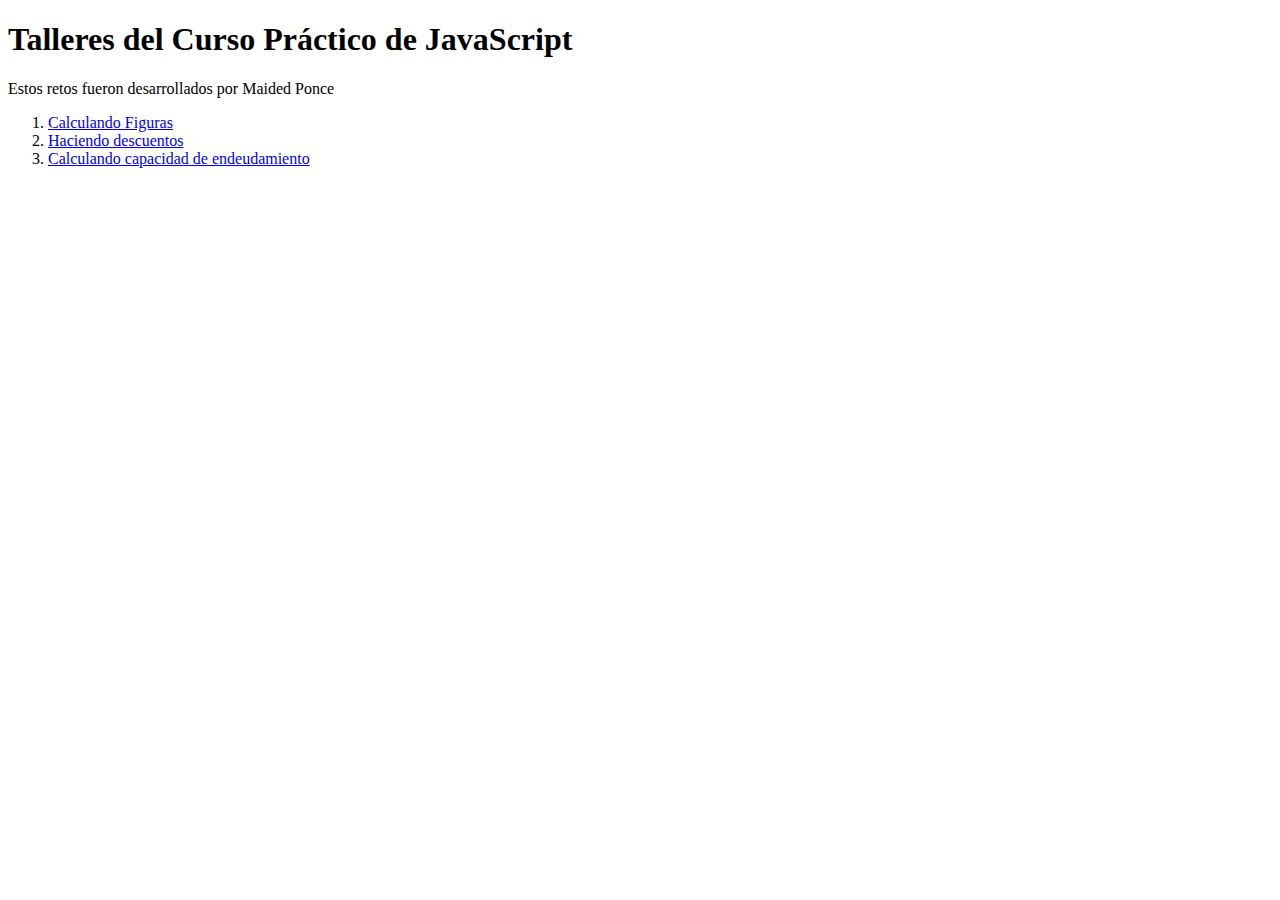
<file: index.html>
<!DOCTYPE html>
<html lang="en">
<head>
    <meta charset="UTF-8">
    <meta http-equiv="X-UA-Compatible" content="IE=edge">
    <meta name="viewport" content="width=device-width, initial-scale=1.0">
    <title>Home | Curso Práctico de JavaScript</title>
</head>
<body>
    <header>
        <h1>
            Talleres del Curso Práctico de JavaScript
        </h1>
        <p>Estos retos fueron desarrollados por Maided Ponce</p>
    </header>

    <section>
        <nav>
            <ol>
                <li>
                    <a href="./figuras/figuras.html">Calculando Figuras</a>
                </li>
                <li>
                    <a href="./descuentos/descuentos.html">Haciendo descuentos</a>
                </li>
                <li>
                    <a href="./capacidadEndeudamiento/cpEndeudamiento.html">Calculando capacidad de endeudamiento</a>
                </li>
            </ol>
        </nav>
    </section>
</body>
</html>
</file>
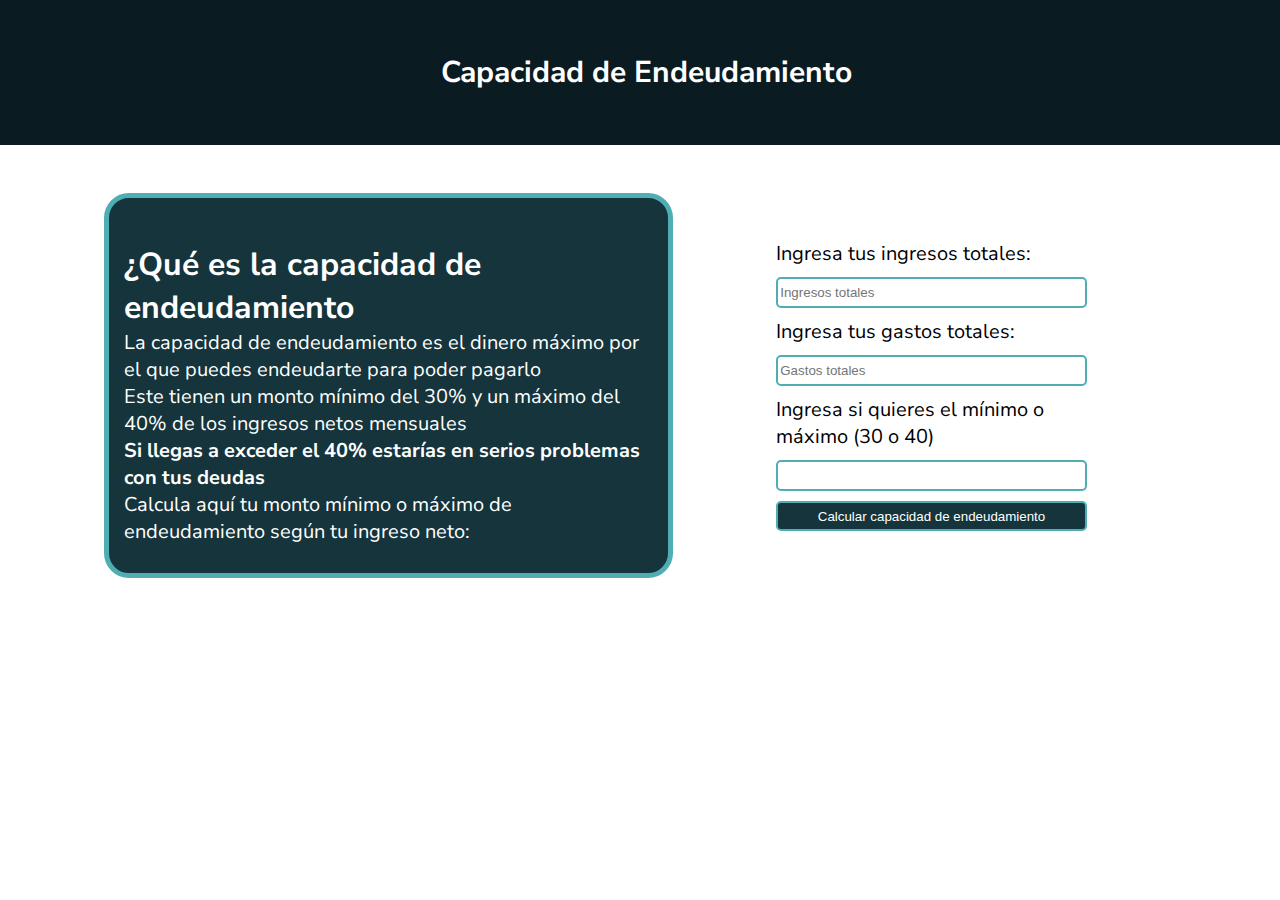
<file: capacidadEndeudamiento/cpEndeudamiento.html>
<!DOCTYPE html>
<html lang="en">

<head>
    <meta charset="UTF-8">
    <meta http-equiv="X-UA-Compatible" content="IE=edge">
    <meta name="viewport" content="width=device-width, initial-scale=1.0">
    <link rel="preconnect" href="https://fonts.googleapis.com">
    <link rel="preconnect" href="https://fonts.gstatic.com" crossorigin>
    <link href="https://fonts.googleapis.com/css2?family=Nunito+Sans:wght@200&display=swap" rel="stylesheet">
    <link rel="stylesheet" href="cpEndeudamiento.css">
    <title>Capacidad de Endeudamiento</title>
</head>

<body>
    <header class="header">
        <h1>Capacidad de Endeudamiento</h1>
    </header>

    <section class="section">
        <div class="section__let">
            <h1>¿Qué es la capacidad de endeudamiento</h1>
            <p>La capacidad de endeudamiento es el dinero máximo por el que puedes endeudarte para poder pagarlo</p>
            <p>Este tienen un monto mínimo del 30% y un máximo del 40% de los ingresos netos mensuales</p>
            <b>Si llegas a exceder el 40% estarías en serios problemas con tus deudas</b>
            <p>Calcula aquí tu monto mínimo o máximo de endeudamiento según tu ingreso neto:</p>
        </div>
    </section>

    <section class="section2">
        <form class="form">
            <label for="inputIngresos">Ingresa tus ingresos totales:</label>
            <input id="inputIngresos" type="number" placeholder="Ingresos totales" />

            <label for="inputGastos">Ingresa tus gastos totales:</label>
            <input id="inputGastos" type="number" placeholder="Gastos totales" />

            <label for="minMax">Ingresa si quieres el mínimo o máximo (30 o 40)</label>
            <input id="minMax" type="text" />

            <button type="button" onclick="cpEndeudamiento()">Calcular capacidad de endeudamiento</button>
        </form>
        <p id="result"></p>
    </section>
    <script src="./cpEndeudamiento.js"></script>
</body>

</html>
</file>
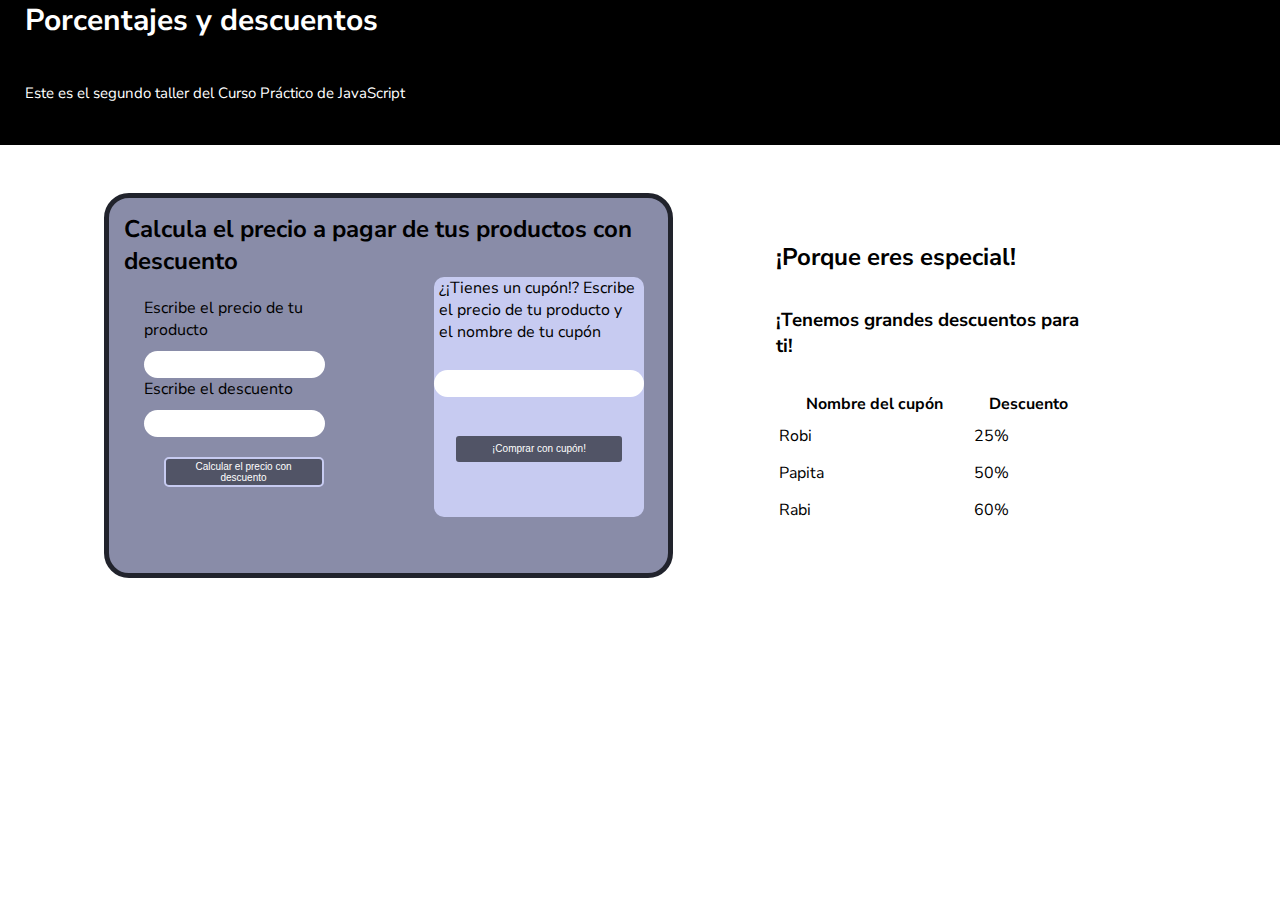
<file: descuentos/descuentos.html>
<!DOCTYPE html>
<html lang="en">

<head>
    <meta charset="UTF-8">
    <meta http-equiv="X-UA-Compatible" content="IE=edge">
    <meta name="viewport" content="width=device-width, initial-scale=1.0">
    <link rel="stylesheet" href="descuentos.css">
    <link rel="preconnect" href="https://fonts.googleapis.com">
    <link rel="preconnect" href="https://fonts.gstatic.com" crossorigin>
    <link href="https://fonts.googleapis.com/css2?family=Nunito+Sans:wght@200&display=swap" rel="stylesheet">
    <title>Porcentajes y descuentos | Curso Práctico de JavaScript</title>
</head>

<body>
    <header class="header">
        <h1>
            Porcentajes y descuentos
        </h1>
        <p>Este es el segundo taller del Curso Práctico de JavaScript</p>
    </header>
    <section class="section">
        <h2>Calcula el precio a pagar de tus productos con descuento</h2>
        <form class="price__form">
            <div class="price__form--sec">
                <label for="InputPrince">Escribe el precio de tu producto</label>
                <input id="InputPrice" type="number" />

                <label for="InputDiscount">Escribe el descuento</label>
                <input id="InputDiscount" type="number" />

                <button type="button" onclick="onClickButtonPriceDiscount()">Calcular el precio con descuento</button>
                <p id="ResultP"></p>
            </div>

            <div class="price__form--sec2">
                <label for="InputCupon">¿¡Tienes un cupón!? Escribe el precio de tu producto y el nombre de tu
                    cupón</label>
                <input id="InputCupon" type="text" />
                <button type="button" onclick="aplicarCupon()">¡Comprar con cupón!</button>
                <p id="ResultCupon"></p>
            </div>
        </form>
    </section>
    <section class="section2">
        <h2>¡Porque eres especial!</h2>
        <h3>¡Tenemos grandes descuentos para ti!</h3>
        <table>
            <thead>
                <tr>
                    <th>
                        Nombre del cupón
                    </th>
                    <th>
                        Descuento
                    </th>
                </tr>
            </thead>

            <tbody>
                <tr>
                    <td>
                        Robi
                    </td>
                    <td>
                        25%
                    </td>
                </tr>

                <tr>
                    <td>
                        Papita
                    </td>
                    <td>
                        50%
                    </td>
                </tr>

                <tr>
                    <td>
                        Rabi
                    </td>
                    <td>
                        60%
                    </td>
                </tr>
            </tbody>
        </table>
    </section>
    <script src="./descuentos.js"></script>
</body>

</html>
</file>
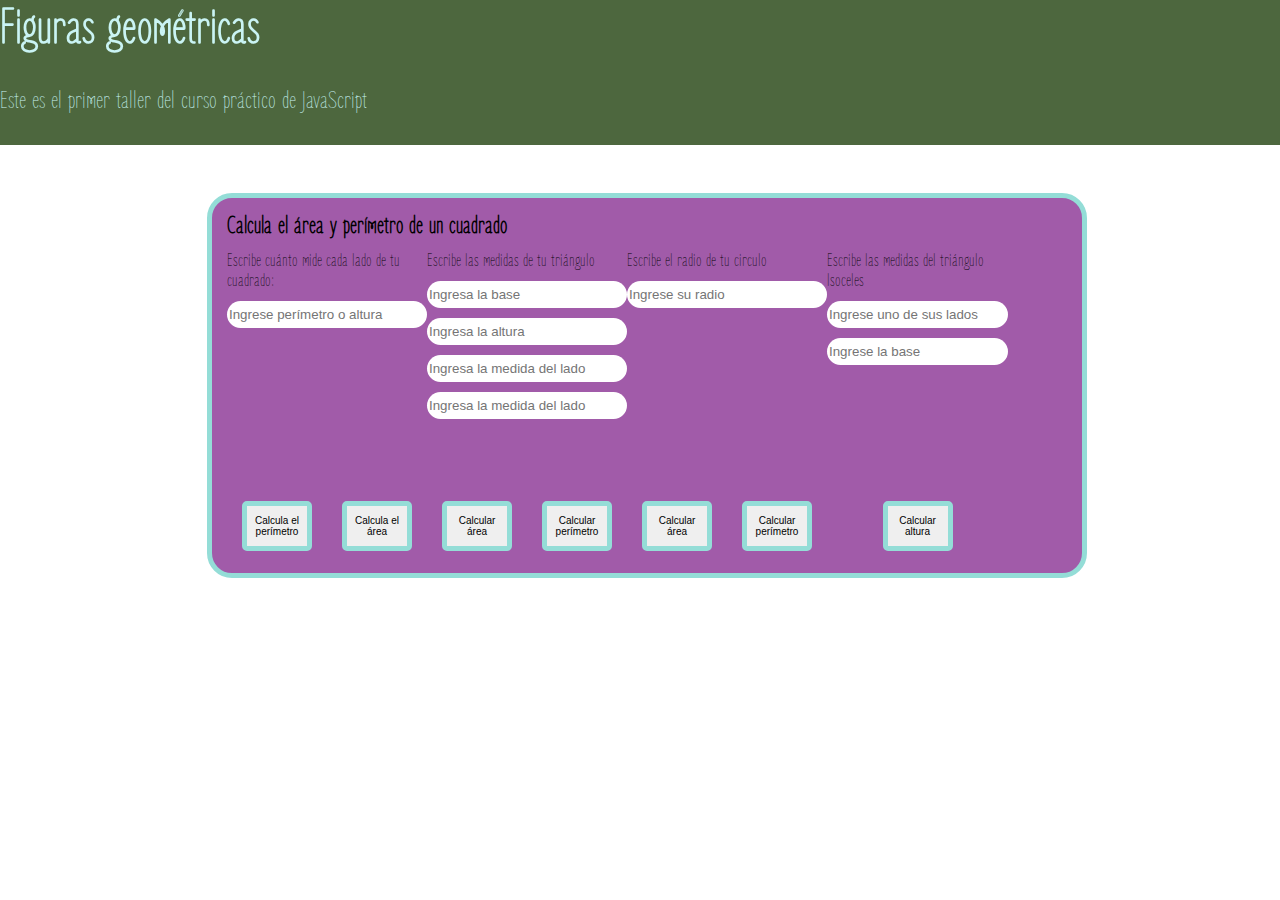
<file: figuras/figuras.html>
<!DOCTYPE html>
<html lang="en">

<head>
    <meta charset="UTF-8">
    <meta http-equiv="X-UA-Compatible" content="IE=edge">
    <meta name="viewport" content="width=device-width, initial-scale=1.0">
    <link rel="stylesheet" href="figuras.css">
    <link rel="preconnect" href="https://fonts.googleapis.com">
    <link rel="preconnect" href="https://fonts.gstatic.com" crossorigin>
    <link href="https://fonts.googleapis.com/css2?family=Zen+Loop&display=swap" rel="stylesheet">
    <title>Figuras geométricas | Curso Práctico de JavaScript</title>
</head>

<body>
    <header class="header">
        <h1 class="header__title">
            Figuras geométricas
        </h1>
        <p class="header__p">Este es el primer taller del curso práctico de JavaScript</p>
    </header>

    <section class="figs">
        <h2 class="figs__title">Calcula el área y perímetro de un cuadrado</h2>
        <form class="figs__form">
            <div class="figs__form--div">
                <label for=InputCuadrado>
                    Escribe cuánto mide cada lado de tu cuadrado:
                </label>

                <input placeholder="Ingrese perímetro o altura" id="InputCuadrado" type="number" />
                <p id='containerCuadrado'></p>
                <div class="buton">
                    <button type="button" onclick="calcularPerimetroCuadrado()">Calcula el perímetro</button>
                    <button type="button" onclick="calcularAreaCuadrado()">Calcula el área</button>
                </div>
            </div>

            <div class="figs__form--div" id="pen">
                <label for=baseTriangulo>
                    Escribe las medidas de tu triángulo
                </label>

                <input id="baseTriangulo" placeholder="Ingresa la base" type="number" />
                <input id="alturaTriangulo" placeholder="Ingresa la altura" type="number" />
                <input id="ladoTriangulo1" placeholder="Ingresa la medida del lado" type="number" />
                <input id="ladoTriangulo2" placeholder="Ingresa la medida del lado" type="number" />
                <p id='containerTriangulo'></p>

                <div class="buton">
                    <button type="button" onclick="calcularAreaTriangulo()">Calcular área</button>
                    <button type="button" onclick="calcularperimetroTriangulo()">Calcular perímetro</button>
                </div>
            </div>

            <div class="figs__form--div">
                <label for="">
                    Escribe el radio de tu circulo
                </label>

                <input id="radio" placeholder="Ingrese su radio" type="number" />

                <p id='containerCirculo'></p>
                <div class="buton">
                    <button type="button" onclick="calcularAreaCirculo()">Calcular área</button>
                    <button type="button" onclick="calcularPerimetroCirculo()">Calcular perímetro</button>
                </div>
            </div>

            <div class="figs__form--div">
                <label>
                    Escribe las medidas del triángulo Isoceles
                </label>
                <input id="isocelesHip" placeholder="Ingrese uno de sus lados" type="number" />
                <input id="isocelesCat" placeholder="Ingrese la base" type="number" />

                <p id='containerIsoceles'></p>
                <div class="buton">
                    <button type="button" onclick="calcularAlturaIsoceles()">Calcular altura</button>
                </div>
            </div>
        </form>
    </section>
    <script src="figurasFunc.js"></script>
</body>

</html>
</file>
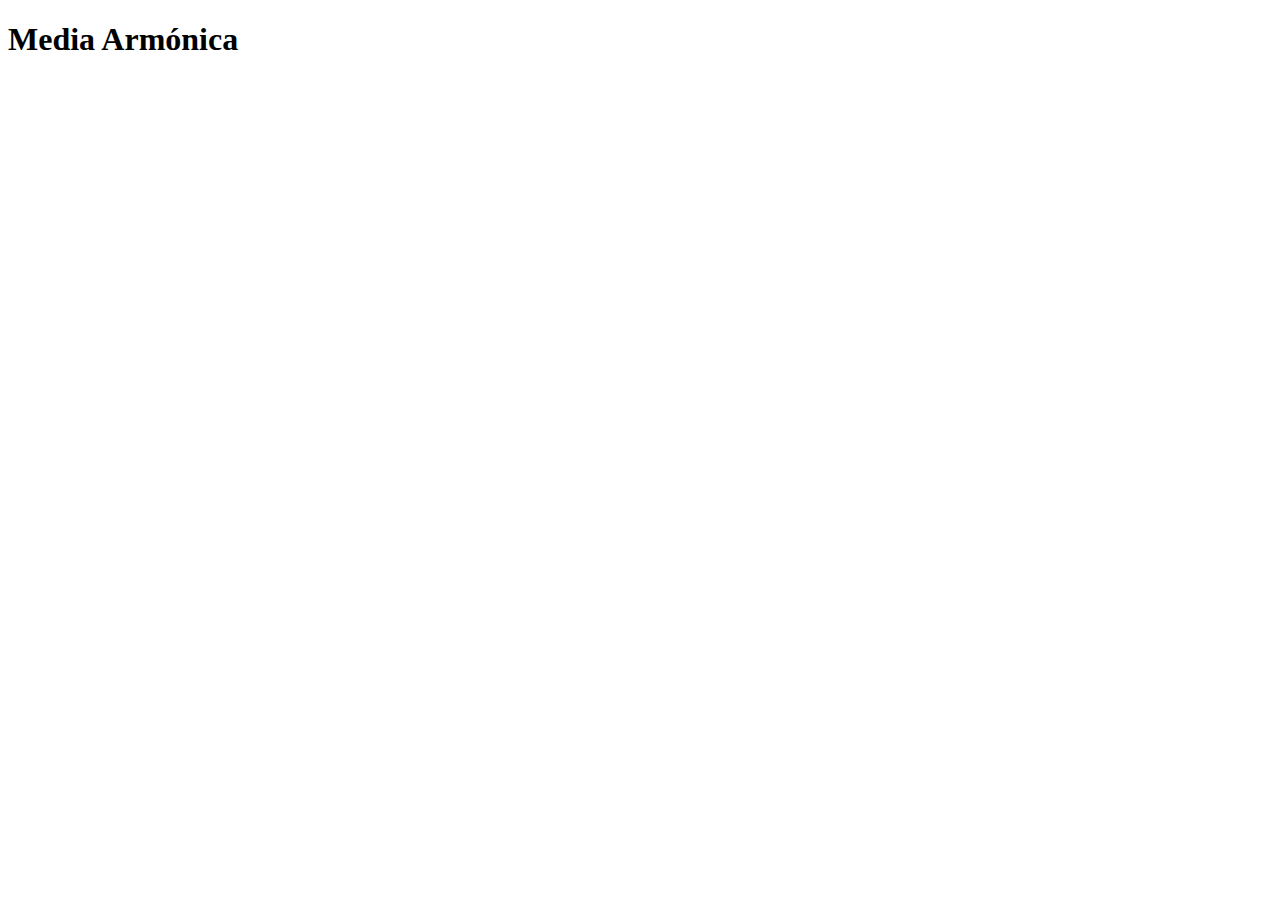
<file: mediaArmonica/mediaArmonica.html>
<!DOCTYPE html>
<html lang="en">
<head>
    <meta charset="UTF-8">
    <meta http-equiv="X-UA-Compatible" content="IE=edge">
    <meta name="viewport" content="width=device-width, initial-scale=1.0">
    <title>Media Armónica</title>
</head>
<body>
    <h1>Media Armónica</h1>
    <script src="./mediaArmónica.js"></script>
</body>
</html>
</file>
<file: capacidadEndeudamiento/cpEndeudamiento.css>
body {
    margin: 0;
    display: grid;
    grid-template-columns: repeat(25, 51.75px);
    grid-template-rows: repeat(13, 48.2px);
    font-family: 'Nunito Sans', sans-serif;
}

.header {
    background: #0A1C22;
    color: white;
    display: grid;
    grid-column: 1/26;
    grid-row: 1/4;
    font-size: 15px;
    padding: 0 25px
}

.header h1 {
    margin: auto;
}

h1,
h2,
h3,
p {
    margin: 0;
}

.section {
    color: white;
    display: grid;
    grid-column: 3 / 14;
    grid-row: 5 / 13;
    background: #15343c;
    border: 5px solid #4eaeb4;
    border-radius: 25px;
    padding: 15px;
}

.section2 {
    display: grid;
    grid-column: 16/22;
    grid-row: 5/13;
    margin: auto;
    font-size: 20px;
}

.section2 form {
    display: flex;
    flex-direction: column;
}

.section2>p {
    color: #367c85;
    font-weight: bold;
}

input[type="number"] {
    -webkit-appearance: textfield;
    -moz-appearance: textfield;
}

.form input {
    margin: 10px 0;
}

.form button {
    background: #15343c;
    cursor: pointer;
    color: white;
    border: 2px solid #4eaeb4;
    border-radius: 5px;
    height: 30px;
}

.section__let p,
b {
    font-size: 20px;
}

.section__let {
    margin: 30px 0 0 0;
}

input {
    border: 2px solid #4eaeb4;
    border-radius: 5px;
    height: 25px;
    margin: 10px 0 0;
}


@media only screen and (max-width: 1080px) {
    body {
        grid-template-columns: repeat(5, 72px);
        grid-template-rows: repeat(10, 74px);
    }

    .header {
        display: grid;
        grid-column: 1/6;
        grid-row: 1/4;
        font-size: 14px;
    }

    .section {
        display: grid;
        font-size: 15px;
        grid-column: 1 / 6;
        grid-row: 5 / 7;
    }

    .section__let p,
    b {
        font-size: 15px;
    }

    .section__let {
        margin: 0;
    }

    .section2 {
        display: grid;
        grid-column: 1/6;
        grid-row: 7/10;
        font-size: 15px;
    }

    input {
        width: 200px;
        height: 15px;
    }

    .form button {
        width: 200px;
        height: 25px;
        font-size: 15px;
    }
}

@media only screen and (max-width: 768px) {
    body {
        grid-template-columns: repeat(10, 76.8px);
        grid-template-rows: repeat(10, 104.2px);
    }

    .header {
        grid-column: 1/11;
        grid-row: 1/3;
        font-size: 18px;
    }

    .section {
        grid-column: 2 / 7;
        grid-row: 4 / 8;
        padding: 5px;
    }

    .section2 {
        grid-column: 8/8;
        grid-row: 2/10;
    }
}
</file>
<file: descuentos/descuentos.css>
body {
    margin: 0;
    display: grid;
    grid-template-columns: repeat(25, 51.75px);
    grid-template-rows: repeat(13, 48.2px);
    font-family: 'Nunito Sans', sans-serif;
}

h1,
h2,
h3,
p {
    margin: 0;
}

.header {
    background: #000000;
    color: white;
    display: grid;
    grid-column: 1/26;
    grid-row: 1/4;
    font-size: 15px;
    padding: 0 25px
}

.section {
    display: grid;
    grid-column: 3 / 14;
    grid-row: 5 / 13;
    background: #898ca8;
    border: 5px solid #21232c;
    border-radius: 25px;
    padding: 15px;
}

.section2 {
    display: grid;
    grid-column: 16/22;
    grid-row: 6/12;
}

.price__form--sec,
.price__form--sec2 {
    margin: auto;
    width: 200px;
}

.price__form--sec {
    margin: 20px;
    height: 250px;
}

.price__form--sec2 {
    display: grid;
    background: #c7cbf1;
    grid-column: 7/11;
    grid-row: 1/6;
    height: 240px;
    width: 210px;
    border-radius: 10px;
}

.price__form--sec2 label {
    margin: 0 5px;
}

.price__form {
    display: grid;
    grid-template-columns: repeat(10, 51.75px);
    width: 540px;
    height: 300px;
    grid-template-rows: repeat(6, 48.2px);
}

input {
    border: 0;
    border-radius: 25px;
    height: 25px;
    margin: 10px 0 0;
}

button {
    background: #515466;
    height: 30px;
    margin: 20px;
    font-size: 10px;
    cursor: pointer;
    color: white;
    border: 2px solid #c7cbf1;
    border-radius: 5px;
}

input[type="number"] {
    -webkit-appearance: textfield;
    -moz-appearance: textfield;
}

.section2 h3 {
    height: 50px;
}

th {
    text-align: -moz-left;
}

@media only screen and (max-width: 375px) {
    body {
        grid-template-columns: repeat(5, 72px);
        grid-template-rows: repeat(10, 74px);
    }

    .header {
        grid-column: 1/6;
        grid-row: 1/3;
        font-size: 18px;
    }

    .section {
        grid-column: 1 / 6;
        grid-row: 3 / 8;
        margin: 10px 0 0;
    }

    .price__form--sec {
        display: flex;
        flex-direction: column;
        height: 180px;
        width: 180px;
    }

    input {
        width: 60px;
    }

    .price__form--sec2 {
        display: grid;
        font-size: 10px;
        grid-column: 4/6;
        height: 140px;
        width: 110px;
    }

    .price__form--sec2 input {
        height: 15px;
        margin: 10px 0 0 10px;
    }

    .price__form {
        display: grid;
        grid-template-columns: repeat(5, 66px);
        width: 330px;
        height: 200px;
        grid-template-rows: repeat(4, 50px);
    }

    .section2 {
        display: grid;
        grid-column: 1/6;
        grid-row: 8/11;
        width: 360px;
        height: 190px;
    }
}

@media only screen and (max-width: 768px) {
    body {
        grid-template-columns: repeat(10, 76.8px);
        grid-template-rows: repeat(10, 104.2px);
    }

    .header {
        grid-column: 1/11;
    }

    .section {
        grid-column: 1 / 6;
        margin: 10px 0 0 30px;
    }

    .section2 {
        grid-column: 6/8;
        grid-row: 4/11;
        margin: 0 0 0 20px;
    }
}
</file>
<file: figuras/figuras.css>
body {
    margin: 0;
    font-family: 'Zen Loop', cursive;
    display: grid;
    grid-template-columns: repeat(25, 51.75px);
    grid-template-rows: repeat(13, 48.2px);
}

.header {
    background: #4D673E;
    color: #CAF4F4;
    display: grid;
    grid-column: 1/26;
    grid-row: 1/4;
    font-size: 25px;
}

.header__title {
    margin: 0;
}

.figs {
    display: grid;
    grid-column: 5 / 22;
    grid-row: 5 / 13;
    background: #A15BA9;
    border: 5px solid #94DDD7;
    border-radius: 25px;
    padding: 15px;
}

.figs__title {
    margin: 0;
    width: 300px;
    height: 30px;
}

.figs__form {
    display: flex;
    align-items: center;
    justify-content: space-between;
    width: 777px;
    height: 300px;
}

#containerCuadrado,
#containerTriangulo,
#containerCirculo,
#containerIsoceles {
    display: flex;
    margin: auto 0 0;
    height: 30px;
}

#InputCuadrado,
#baseTriangulo,
#alturaTriangulo,
#ladoTriangulo1,
#ladoTriangulo2,
#radio,
#isocelesHip,
#isocelesCat {
    border: 0;
    border-radius: 25px;
    height: 25px;
    margin: 10px 0 0;
}

.figs__form--div {
    height: 300px;
    display: flex;
    flex-direction: column;
    width: 210px;
    font-size: 18px;
}

#containerCuadrado>p {
    margin: 0 15px 0 0;
}

#containerTriangulo>p {
    margin: 0 15px 0 0;
}

#containerCirculo>p {
    margin: 0 15px 0 0;
}

#containerIsoceles>p {
    margin: 0 15px 0 0;
}

input[type="number"] {
    -webkit-appearance: textfield;
    -moz-appearance: textfield;
}

button {
    border: 5px solid #94DDD7;
    border-radius: 5px;
    width: 150px;
}

.buton {
    display: flex;
    justify-content: center;
}

.buton>button {
    width: 70px;
    height: 50px;
    margin: 0 15px;
    font-size: 10px;
    cursor: pointer;
}

@media only screen and (max-width: 375px) {
    body {
        grid-template-columns: repeat(5, 72px);
        grid-template-rows: repeat(10, 74px);
    }

    .header {
        grid-column: 1/6;
        grid-row: 1/3;
    }

    .figs {
        display: grid;
        grid-column: 1 / 6;
        grid-row: 3 / 11;
        margin: 8px 0 0 0;
    }

    .figs__form {
        flex-direction: column;
        width: 330px;
        height: 470px;
        justify-content: space-between;
    }
    #pen {
        margin: 0 0 65px
    }

    .figs__form--div {
        height: 94px;
        width: 300px;
        font-size: 13px;
    }

    .buton button {
        width: 140px;
        height: 20px;
        font-size: 8px;
    }

    #InputCuadrado,
    #baseTriangulo,
    #alturaTriangulo,
    #ladoTriangulo1,
    #ladoTriangulo2,
    #radio,
    #isocelesHip,
    #isocelesCat {
        height: 13px;
    }

    #containerCuadrado,
    #containerTriangulo,
    #containerCirculo,
    #containerIsoceles {
        margin: 10px 0 0 0;

    }
}

@media only screen and (max-width: 768px) {
    body {
        grid-template-columns: repeat(10, 76.8px);
        grid-template-rows: repeat(10, 104.2px);
    }

    .header {
        grid-column: 1/11;
        grid-row: 1/3;
        font-size: 18px;
    }

    .figs {
        grid-column: 4 / 9;
        grid-row: 3 / 10;
    }
}
</file>
